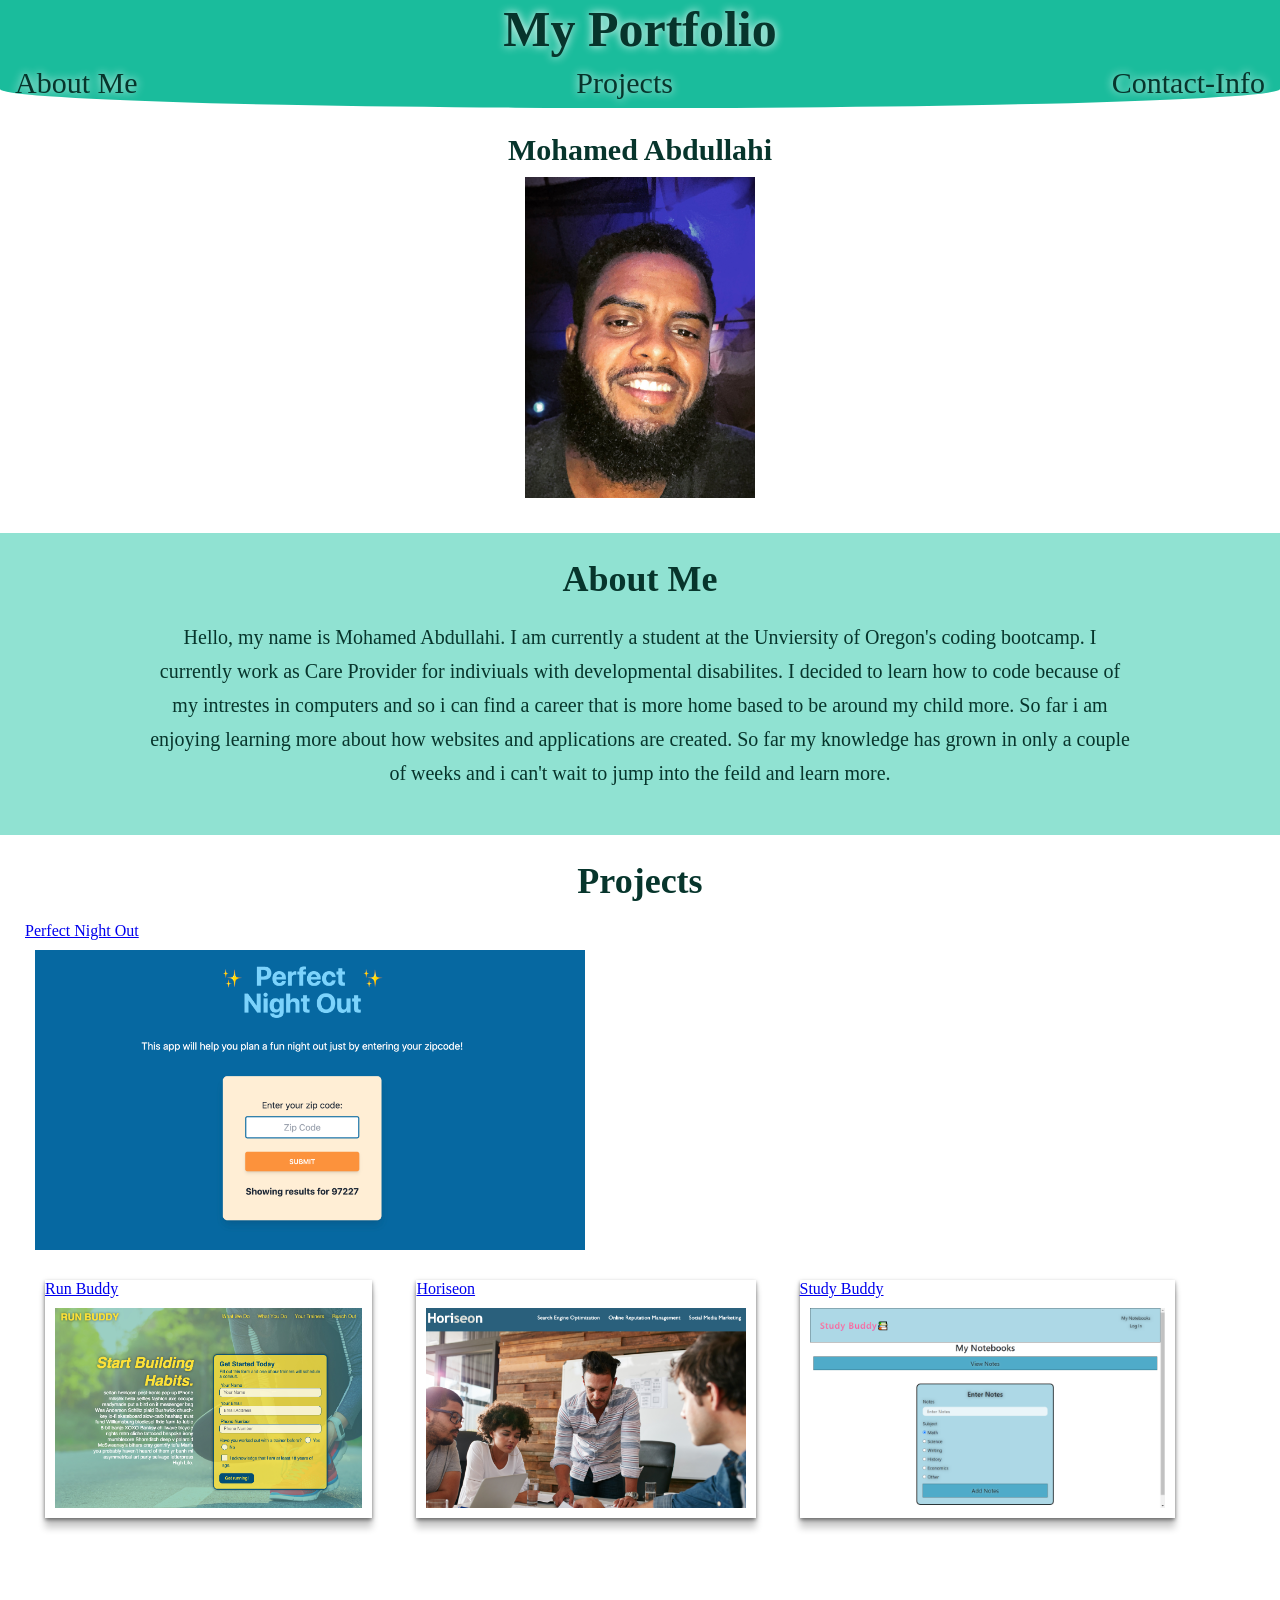
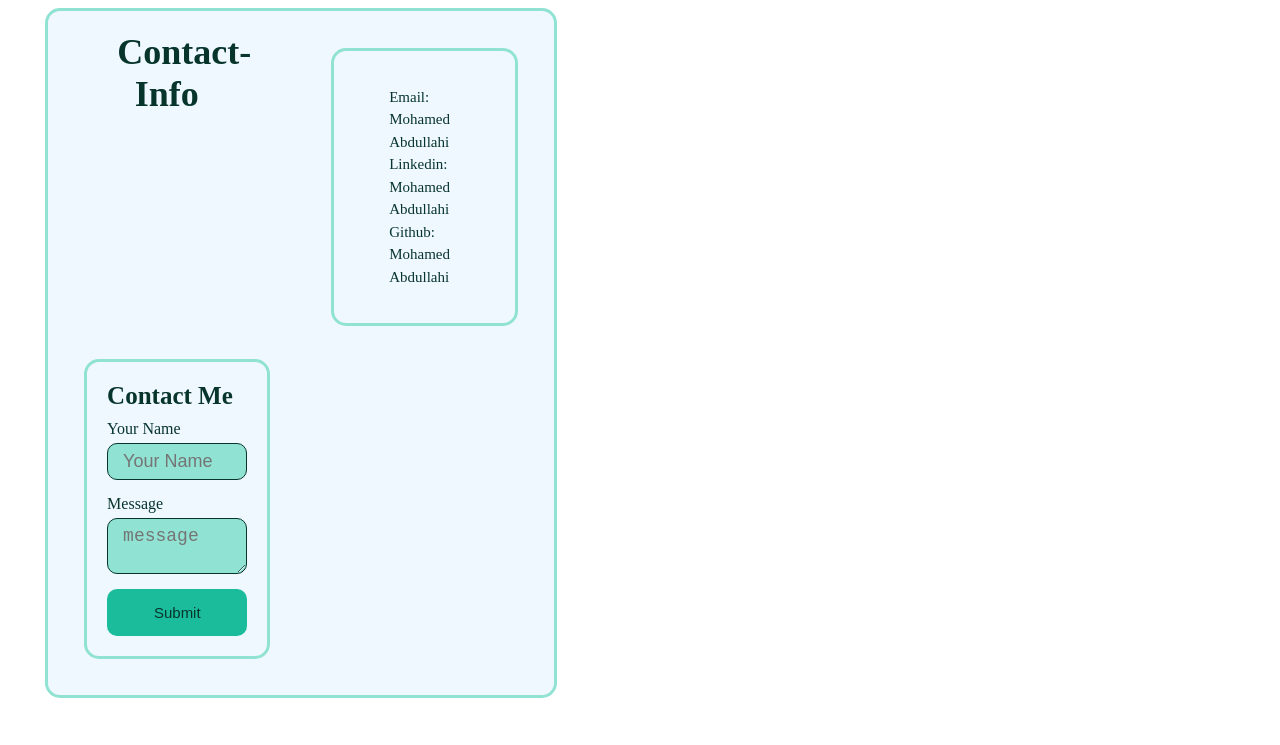
<file: index.html>
<!DOCTYPE html>
<html lang="en">
<head>
    <meta charset="UTF-8">
    <meta http-equiv="X-UA-Compatible" content="IE=edge">
    <meta name="viewport" content="width=device-width, initial-scale=1.0">
    <link rel="stylesheet" href="./assets/css/style.css"/>
    <title>Mohamed's Portfolio</title>
</head>
<body>
    <!---Navigation-->
    <header>
        <h1>
            <a href="/">My Portfolio</a>
        </h1>
        <nav>
            <ul>
                <li>
                    <a href="#about-me">About Me</a>
                </li>
                <li>
                    <a href="#projects">Projects</a>
                </li>
                <li>
                    <a href="#contact-info">Contact-Info</a>
                </li>
            </ul>
        </nav>
    </header>
    <!--End Navigation-->

    <!--Hero-->
    <section class="hero">
        <div class="hero-info">
            <h2>Mohamed Abdullahi</h2>
        </div>
        <div class="hero-img">
            <img src="./assets/images/Portfolio photo.jpg" alt="HeadShot" class="center"/>
        </div>
    </section>
    <!--End Hero-->

    <!--About Me-->
    <section id="about-me" class="me">
        <div class="flex-row">
            <h2 class="section-title">About Me</h2>
        </div>
        <div class="flex-row">
            <p>
                Hello, my name is Mohamed Abdullahi. I am currently a student at the Unviersity of Oregon's coding bootcamp. I currently work as Care Provider for indiviuals with
                developmental disabilites. I decided to learn how to code because of my intrestes in computers and so i can find a career that is more home based to be around my 
                child more. So far i am enjoying learning more about how websites and applications are created. So far my knowledge has grown in only a couple of weeks and i can't 
                wait to jump into the feild and learn more. 
            </p>
        </div>
    </section>
    <!--End About Me-->

    <!--Projects-->
    <section id="projects">
        <div class="flex-row">
            <h2 class="section-title">Projects</h2>
        </div>

            <div class="project-main ">
                <a href="https://mo9399.github.io/Group-Project-1/"
                target="blank"
                >
                <p>Perfect Night Out</p>
                <img src="./assets/images/perfect.jpg"
                alt="Perfect Night Out Website"
                />
                </a>
            </div>

            <div class="project lable">
                <a href="https://mo9399.github.io/run-buddy/" target="blank">
                    <p>Run Buddy</p>
                    <img src="./assets/images/runbuddy.jpg" alt="Run Buddy"/>
                </a>
            </div>

            <div class="project lable">
                <a href="https://mo9399.github.io/challenge1/" target="blank">
                    <p>Horiseon</p>
                    <img src="./assets/images/challenge1.jpg" alt="Horiseon" />
                </a>
            </div>

            <div class="project lable">
                <a href="https://afternoon-refuge-77491.herokuapp.com/" target="blank">
                    <p>Study Buddy</p>
                    <img src="./assets/images/studybuddy.png" alt="Study Buddy"/>
                </a>
            </div>

            
        </div>
    </section>
    <!--projects end-->

    <!--contact info-->
    <section id="contact-info" class="contact contact-me">
        <div class="flex-row">
            <h2 class="section-title">Contact-Info</h2>
        </div>

        <div class="contact-info contact-me">
            <address>
                Email:
                <a href="mail:mohamed.abdullahi2@yahoo.com" target="blank">
                    Mohamed Abdullahi
                </a>
                Linkedin:
                <a href="https://www.linkedin.com/in/mohamed-abdullahi-944b2922b/"
                target="blank"
                >Mohamed Abdullahi</a>
                Github:
                <a href="https://github.com/mo9399" target="blank">Mohamed Abdullahi</a>

            </address>
        </div>

        <div class="contact-me">
            <h3>Contact Me</h3>
            <form>
                <label for="contact-name">Your Name</label>
                <input type="text" id="contact-name" placeholder="Your Name"/>

                <label for="contact-message">Message</label>
                <textarea id="contact-message" placeholder="message"></textarea>

                <button type="submit">Submit</button>
            </form>
        </div>
    </div>


    </section>
    
</body>

</html>
</file>
<file: assets/css/style.css>
* {
    margin: 0;
    padding: 0;
    box-sizing: border-box;
}

:root {
    --primary-color: #07352c;
    --secondary-color: #90e2d2;
    --tertiary-color: #1abc9c;
  }
  

  
  body {
    font-family:'dancing script', cursive;
    
  }
  
  /*header*/
  header {
    text-align:center;
    width:100%;
    height:auto;
    position:relative;
    overflow:hidden;
    border-radius: 0 0 85% 85% / 30%;
    background-color: var(--tertiary-color)
  }



  header h1 {
    font-family: 'dancing script', cursive;
    font-weight: bold;
    font-size: 50px;
    color: var(--primary-color);
    margin: 0;
    text-shadow: 0 0 10px rgb(255, 255, 255);
  }

  header a {
      text-decoration: none;
      color: var(--primary-color);
  }

  header nav {
      margin: 8px 0;
  }

  header nav ul {
      display: flex;
      flex-wrap: wrap;
      justify-content: space-between;
      align-items: center;
      list-style: none;
  }

  header nav ul li a {
      padding: 10px 15px;
      font-weight: lighter;
      font-size: 30px;
      text-shadow: 0 0 10px rgb(255, 255, 255); 
  }

header nav ul li a:hover {
    color:var(--secondary-color);
    background: white;
    border-radius: 15px;
    text-shadow: none;
}
/*end header*/

/*section*/
section {
    padding: 25px;
}

/*Hero starts*/
.hero {
    display: block;
    justify-content: center;
    flex-wrap: wrap;
    align-items: center;
  
}

.hero-img img {
    max-width: 250px;
    padding: 10px;
    display: block;
    margin-left: auto;
    margin-right: auto;
    width: 50%;
    
}


div.hero-img {
    display: block;
    margin-left: auto;
    margin-right: auto;
    width: 50%;

}

.hero-info h2 {
    text-align: center;
    color:var(--primary-color) ;
    font-size: 30px;
    text-align: center;
    text-shadow: 0 0 10px rgb(255, 255, 255);
}

/* section title */
.section-title {
    font-size: 36px;
    color: var(--primary-color);
    text-align: center;
    margin: 0 auto 20px auto;
    width: 50%;

}

/* about me*/
.me p {
    line-height: 1.7;
    color: var(--primary-color);
    width: 80%;
    margin: 0 auto;
    margin-bottom: 20px;
    font-size: 20px;
    text-align: center;
}

.me {
    background-color: var(--secondary-color);
}

/*projects*/
.project {
    display: block;
    justify-content: center;
    align-content: center;
}

.lable {
    display: inline-block;
    position: relative;
    margin: 20px;
    border: var(--secondary-color);
    -webkit-box-shadow: 0px 2px 4px rgba(0, 0, 0, 0.5),
    0px 10px 7px rgba(0, 0, 0, 0.2);
    -moz-box-shadow: 0px 2px 4px rgba(0, 0, 0, 0.5),
    0px 10px 7px rgba(0, 0, 0, 0.2);
  box-shadow: 0px 2px 4px rgba(0, 0, 0, 0.5), 0px 10px 7px rgba(0, 0, 0, 0.2);
}


.label p {
    position: relative;
    padding: 10px;
    width: 100%;
    background: var(--secondary-color);
    color: var(--tertiary-color);
    font-size: 24px;
    text-align: center;
  }
  
  .label a {
    text-decoration: none;
  }
  
  .project img {
    flex: 1 1 24vw;  
    max-height: 200px;
    height: 35vw;
    display: block;
    position: relative;
    margin: 10px;
  }

  .project-main img {
      flex: 1 1 24vw;
      max-height: 300px;
      height: 50vw;
      display: block;
      position: relative;
      margin: 10px;
  }
  /*projects end*/

  /*contact*/
  .contact-info {
      color: var(--primary-color);
      display: flex;
      justify-content: space-between;
      flex-wrap: wrap;
 }



  .contact-info > * {
      flex: 1;
      margin: 15px;
  }

  .contact-info address {
      line-height: 1.5;
      font-size: 15px;
      font-style: normal;
      margin-left: 25%;
      justify-content: space-between;
      flex-wrap: wrap;
  }

  .contact-info a {
      text-decoration: none;
      color: var(--primary-color);
  }

  .contact-me {
    color: var(--primary-color);
    display: flex;
    justify-content: space-between;
    flex-wrap: wrap;
    border: 3px solid var(--secondary-color);
    background-color: aliceblue;
    padding: 20px;
    width: 40%;
    margin: 3.5%;
    border-radius: 15px;
  }



  .contact-me h3 {
      font-size: 25px;
      padding-bottom: 10px;
  }

  .contact-me input,
  .contact-me textarea {
      border: 1px solid var(--primary-color);
      display: block;
      padding: 7px 15px;
      font-size: 18px;
      color: var(--primary-color);
      width: 100%;
      margin-bottom: 15px;
      margin-top: 5px;
      border-radius: 10px;
      background-color: var(--secondary-color);
  }

  .contact-me input:focus,
  .contact-me textarea:focus {
      outline: none;
  }

  .contact-me button {
      width: 100%;
      border: none;
      background: var(--tertiary-color);
      color: var(--primary-color);
      text-align: center;
      padding: 15px 0;
      font-size: 15px;
      border-radius: 10px;
  }

  .contact-me button:hover {
      color: var(--primary-color);
      background: var(--tertiary-color);
  }

  .flex-row {
      display: flex;
  }
</file>
